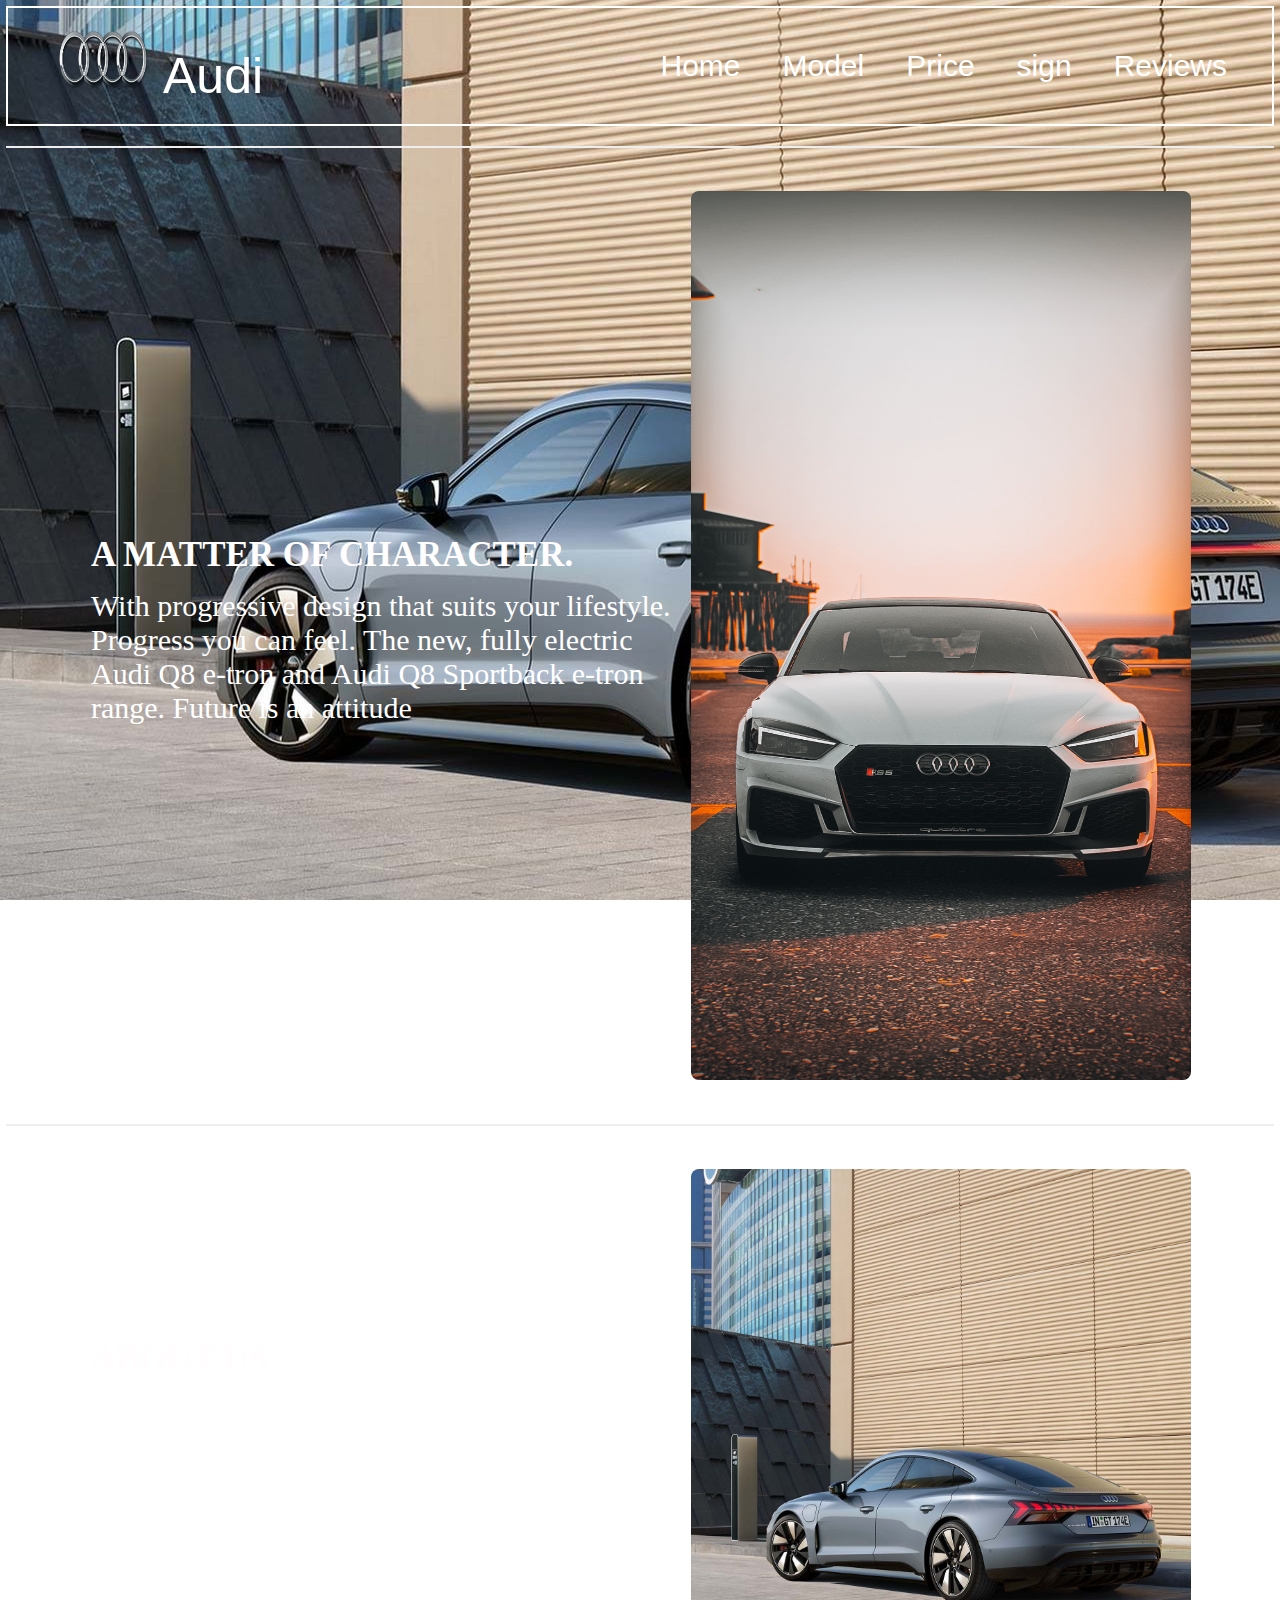
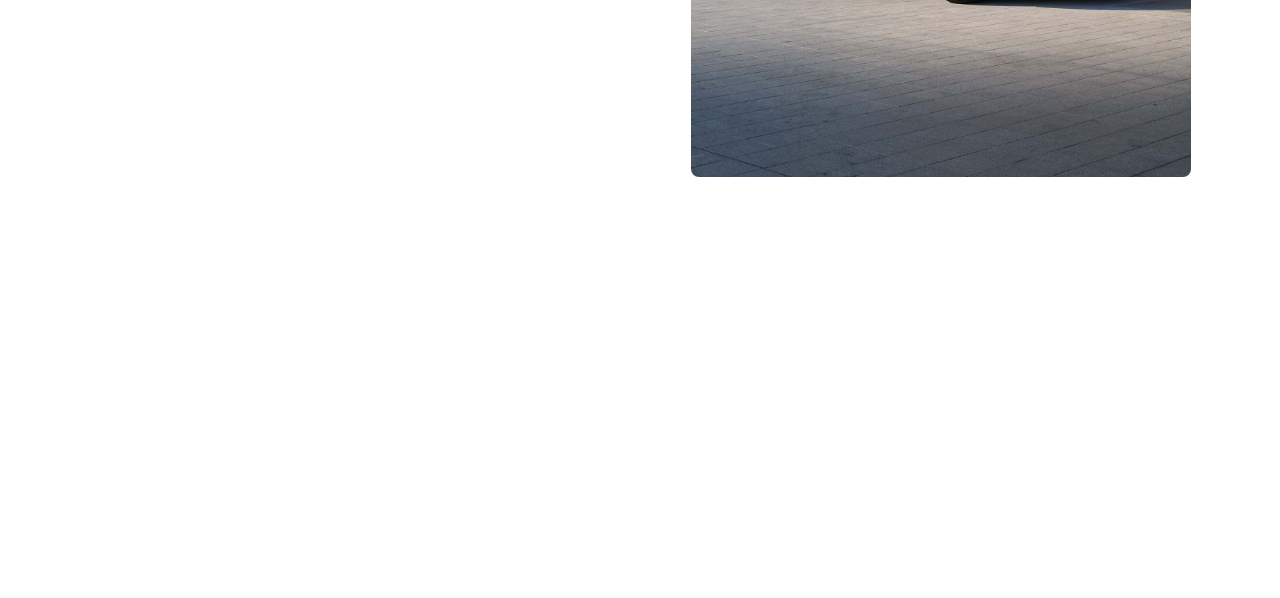
<file: index.html>
<!DOCTYPE html>
<html lang="en">
<head>
    <meta charset="UTF-8">
    <meta name="viewport" content="width=device-width, initial-scale=1.0">
    <title>CSS2.com</title>
    <link rel="stylesheet" href="new2.css">
</head>
<body>
    
    <header class="header">
        <a style="font-size:50px; font-family: 'Trebuchet MS', 'Lucida Sans Unicode', 'Lucida Grande', 'Lucida Sans', Arial, sans-serif;" class="logo" href="https://www.audi.in/in/web/en.html" id="lolink" target="_blank"><img id="logo" src="cars.png.png" alt="Audi" >Audi</a>
        <nav class="nav-items">
            <a href="#">Home</a>
            <a href="#">Model</a>
            <a href="#">Price</a>
            <a href="#">sign</a>
            <a href="#">Reviews</a>
        </nav>
      </header>


    <br>



   <div class="about-me">
        <div class="about-me-text">
          <h2>A matter of character.</h2>
          <p>With progressive design that suits your lifestyle.
            Progress you can feel. The new, fully electric
            Audi Q8 e-tron and Audi Q8 Sportback e-tron range.
            Future is an attitude</p>
        </div>
        <img src="audi1.jpg" alt="me">
      </div>


    <div class="about-me">
        <div class="about-me-text">
          <h2>About us</h2>
          <p>Lorem ipsum dolor sit, amet consectetur adipisicing elit. Quia nemo, corporis in labore quibusdam sequi quis molestias recusandae itaque non consectetur sed voluptatem sapiente, quasi repudiandae veritatis ducimus, laboriosam sunt.</p>
        </div>
        <img src="audi_back.jpg" alt="me">
      </div>

   <br>
   <div class="bt1">   
    <p class="bt">Because you expect more from your Audi than just a drive from A to B. Download it now, to get more of your car on your phone.
   myAudi</p>
   <br>
   <h2  class="explo" style="border:2px white solid; background-color: black;"><a href="https://www.audi.in/in/web/en.html" id="li"> Explore</a></h2>   
   </div>

   <br>
    
   <a id="top" href="#top" style="font-size: 20px;">Back to Top</a>
</body>
</html>
</file>
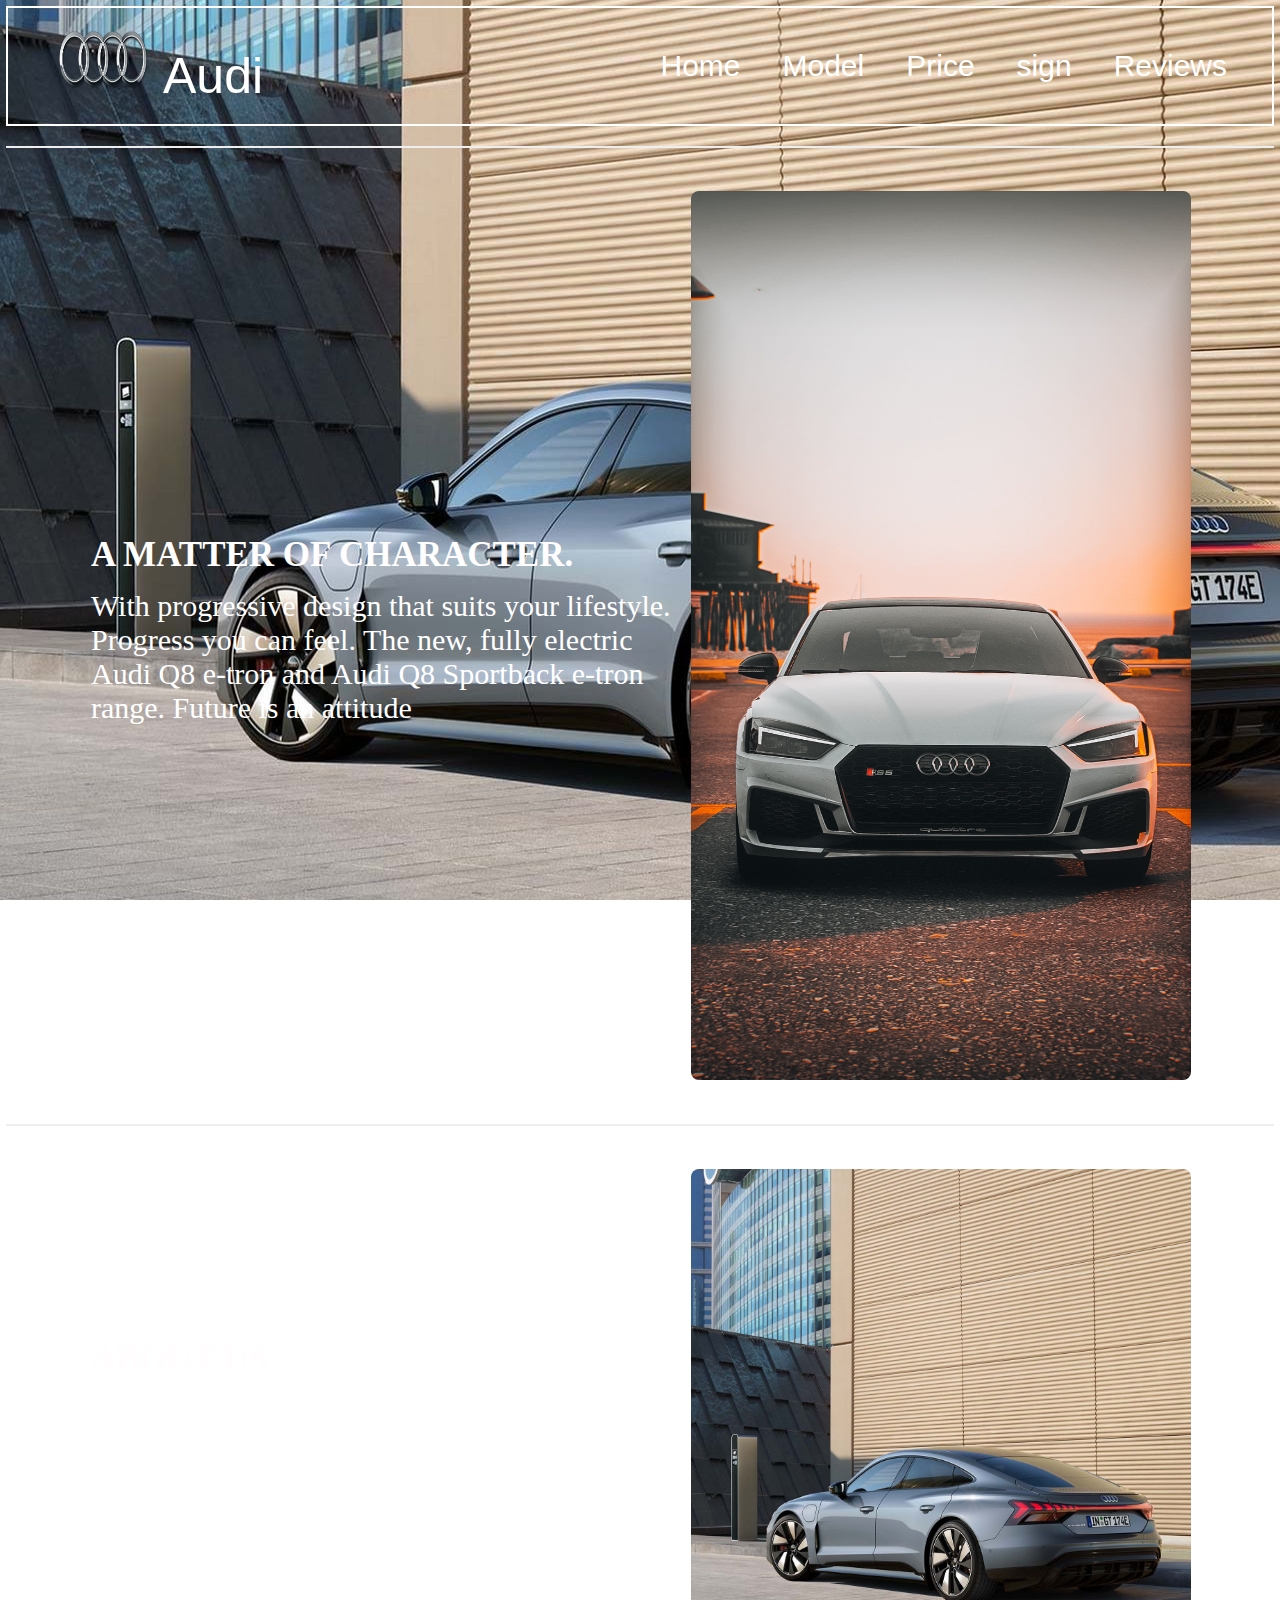
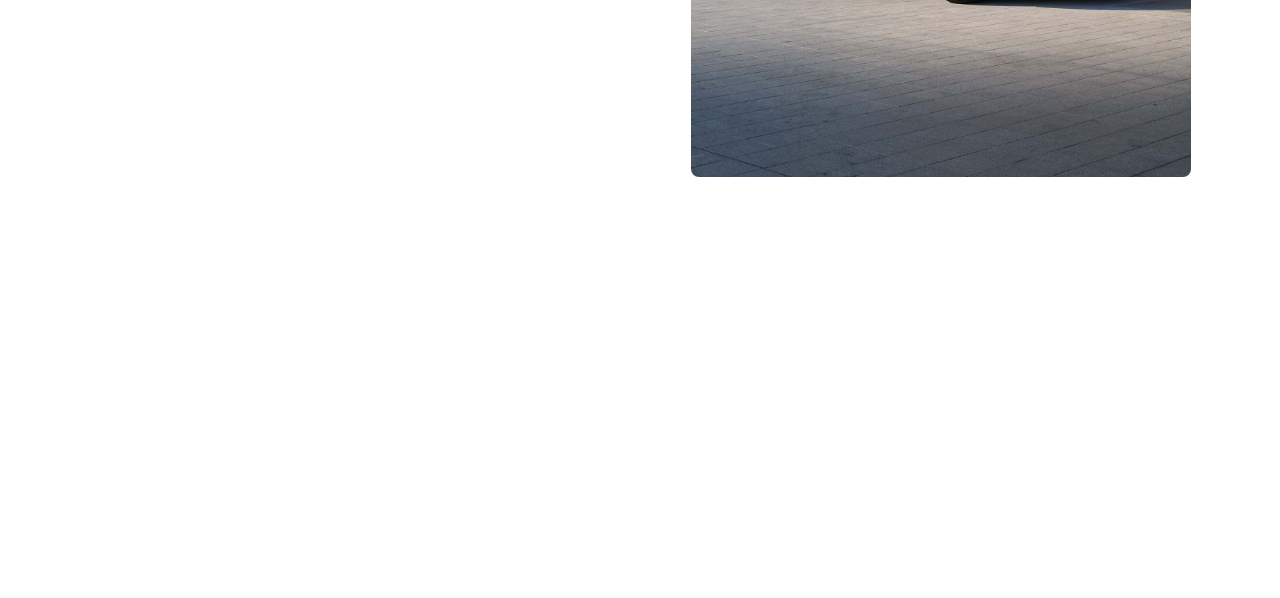
<file: new2.html>
<!DOCTYPE html>
<html lang="en">
<head>
    <meta charset="UTF-8">
    <meta name="viewport" content="width=device-width, initial-scale=1.0">
    <title>CSS2.com</title>
    <link rel="stylesheet" href="new2.css">
</head>
<body>
    
    <header class="header">
        <a style="font-size:50px; font-family: 'Trebuchet MS', 'Lucida Sans Unicode', 'Lucida Grande', 'Lucida Sans', Arial, sans-serif;" class="logo" href="https://www.audi.in/in/web/en.html" id="lolink" target="_blank"><img id="logo" src="cars.png.png" alt="Audi" >Audi</a>
        <nav class="nav-items">
            <a href="#">Home</a>
            <a href="#">Model</a>
            <a href="#">Price</a>
            <a href="#">sign</a>
            <a href="#">Reviews</a>
        </nav>
      </header>


    <br>



   <div class="about-me">
        <div class="about-me-text">
          <h2>A matter of character.</h2>
          <p>With progressive design that suits your lifestyle.
            Progress you can feel. The new, fully electric
            Audi Q8 e-tron and Audi Q8 Sportback e-tron range.
            Future is an attitude</p>
        </div>
        <img src="audi1.jpg" alt="me">
      </div>


    <div class="about-me">
        <div class="about-me-text">
          <h2>About us</h2>
          <p>Lorem ipsum dolor sit, amet consectetur adipisicing elit. Quia nemo, corporis in labore quibusdam sequi quis molestias recusandae itaque non consectetur sed voluptatem sapiente, quasi repudiandae veritatis ducimus, laboriosam sunt.</p>
        </div>
        <img src="audi_back.jpg" alt="me">
      </div>

   <br>
   <div class="bt1">   
    <p class="bt">Because you expect more from your Audi than just a drive from A to B. Download it now, to get more of your car on your phone.
   myAudi</p>
   <br>
   <h2  class="explo" style="border:2px white solid; background-color: black;"><a href="https://www.audi.in/in/web/en.html" id="li"> Explore</a></h2>   
   </div>

   <br>
    
   <a id="top" href="#top" style="font-size: 20px;">Back to Top</a>
</body>
</html>
</file>
<file: new2.css>
*{
    
        background-image: url(audi_back.jpg);
        background-attachment: fixed;
        background-position: 0px;
      
        margin: 1px;
        padding: 2px;
        
        
    }
    
    a{
        color: rgb(255, 255, 255);
        text-decoration: none;
        
    }
    

    #logo{
        height: 60px;
        width: 115px;
        
    }
   

    h1,h2{
        display: inline-block;
        font-size: 30px;     
    }
    
    a:hover{
        color: red;   
    }

    .dsub{
        margin-right:700px ;
        color: white;
        border: 2px white solid;
        margin-top: 60px;
        margin-left: 20px;
       
    }
    #char{
        padding-top:30px;
       
        }
     #sub{
        padding-top: 25px;
        font-size: 25px;
    }
    .explo:hover{
        color: blue;
    }
    .explo{
        padding-left: 5px;
        padding: 5px;
        margin: 10px;
        margin-left: 20px;
    }

    body {
        margin: 0;
        box-sizing: border-box;
      }
      /* CSS for header */
      .header {
        display: flex;
        justify-content: space-between;
        align-items: center;
        background-color: #f5f5f5;
      }
      
      .header .logo {
        font-size: 25px;
        font-family: 'Sriracha', cursive;
        color: #ffffff;
        text-decoration: none;
        margin-left: 30px;
      }
      
      .nav-items {
        display: flex;
        justify-content: space-around;
        align-items: center;
        background-color: #f5f5f5;
        margin-right: 20px;
        
      }
      
      .nav-items a {
        text-decoration: none;
        color: #ffffff;
        padding: 35px 20px;
      }
      .logo:hover{
        color: red;
      }
      a:hover{
        color: red;
      }
      
      .header{
         font-size: 30px;
         font-family: 'Trebuchet MS', 'Lucida Sans Unicode', 'Lucida Grande', 'Lucida Sans', Arial, sans-serif;
         border: 2px white solid;
         
      }
      .title{
        font-size: 30px;
      }
      .bt1{
        font-size: 30px;
        color: white;
        font-family: 'Times New Roman', Times, serif;
        margin-right:700px ;
        margin-top: 60px;
        margin-left: 20px;
        border: 2px white solid;
        
      }
      #bca{
        margin-left: 20px;
        padding-left: 5px;
      }
      .about-me {
        display: flex;
        justify-content: center;
        align-items: center;
        padding: 40px 80px;
        border-top: 2px solid #eeeeee;
      }
      
      .about-me img {
        width: 500px;
        max-width: 100%;
        height: auto;
        border-radius: 10px;
      }
      
      .about-me-text h2 {
        font-size: 35px;
        color: #fffdfd;
        text-transform: uppercase;
        margin: 0;
      }
      
      .about-me-text p {
        font-size: 30px;
        color: #ffffff;
        margin: 10px 0;
      }
      #top{
        margin-left: 20px;
        padding-left: 2px;
      }
</file>
